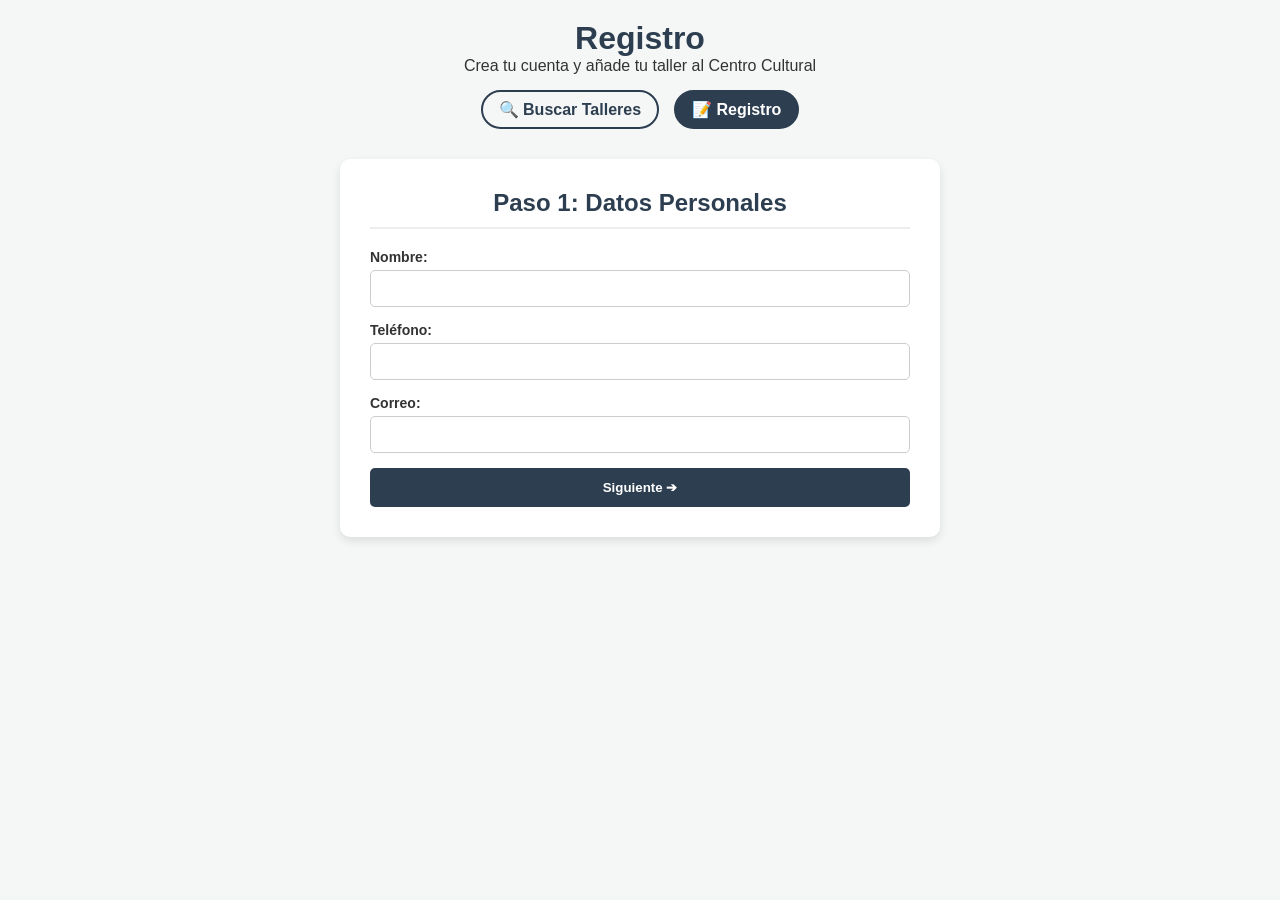
<file: index.html>
<!DOCTYPE html>
<html lang="es">

<head>
    <meta charset="UTF-8">
    <meta name="viewport" content="width=device-width, initial-scale=1.0">
    <title>Registro - Centro Cultural</title>
    <link rel="stylesheet" href="registro.css">
</head>

<body>
    <header>
        <h1>Registro</h1>
        <p>Crea tu cuenta y añade tu taller al Centro Cultural</p>
        <nav class="main-nav">
            <a href="https://alexisar9.github.io/BuscadorTalleres/" class="nav-btn">🔍 Buscar Talleres</a>
            <a href="https://alexisar9.github.io/Ingenier-a-de-Software-COM-01-Grupo-7/" class="nav-btn active">📝 Registro</a>
        </nav>
    </header>

    <main id="register-spa">
        <div class="form-container">
            <h2 id="form-title">Paso 1: Datos Personales</h2>
            <form id="reg-form" onsubmit="guardarTaller(event)">
                
                <div id="step-1">
                    <div class="form-group"><label>Nombre:</label><input type="text" id="c-name"><span class="error-msg" id="err-c-name"></span></div>
                    <div class="form-group"><label>Teléfono:</label><input type="text" id="c-phone"><span class="error-msg" id="err-c-phone"></span></div>
                    <div class="form-group"><label>Correo:</label><input type="email" id="c-email"><span class="error-msg" id="err-c-email"></span></div>
                    <button type="button" class="btn" onclick="nextStep()">Siguiente ➔</button></div>

                <div id="step-2" style="display: none;">
                    <div class="form-group"><label>Foto URL:</label><input type="url" id="w-img"><span class="error-msg" id="err-w-img"></span></div>
                    <div class="form-group"><label>Nombre del Taller:</label><input type="text" id="w-name"><span class="error-msg" id="err-w-name"></span></div>
                    <div class="form-group"><label>Descripción:</label><textarea id="w-desc" ></textarea><span class="error-msg" id="err-w-desc"></span></div>
                    <div class="form-group"><label>Actividades (separadas por coma):</label><input type="text" id="w-act"><span class="error-msg" id="err-w-act"></span></div>

                    <div class="form-group">
                        <label>Rubro:</label>
                        <select id="w-cat">
                            <option value="">Seleccione...</option>
                            <option value="Gastronomía">Gastronomía</option>
                            <option value="Carpintería">Carpintería</option>
                            <option value="Artesanías">Artesanías</option>
                        </select><span class="error-msg" id="err-w-cat"></span>
                    </div>

                    <div class="form-group">
                        <label>Tipo:</label>
                        <select id="w-type" onchange="toggleFields()">
                            <option value="propio">Propio (Centro Cultural)</option>
                            <option value="particular">Particular</option>
                        </select>
                    </div>

                    <div id="fields-propio" class="cond-box">
                        <div class="form-group"><label>Módulo:</label><input type="number" id="w-mod"><span class="error-msg" id="err-w-mod"></span></div>
                        <div class="form-group"><label>Aula:</label><input type="number" id="w-aula"><span class="error-msg" id="err-w-aula"></span></div>
                        <div class="form-group"><label>Horarios:</label><input type="text" id="w-hrs1"><span class="error-msg" id="err-w-hrs1"></div>
                    </div>

                    <div id="fields-part" class="cond-box" style="display:none;">
                        <div class="form-group"><label>Dirección:</label><input type="text" id="w-dir"><span class="error-msg" id="err-w-dir"></div>
                        <div class="form-group"><label>Horarios:</label><input type="text" id="w-hrs"><span class="error-msg" id="err-w-hrs"></div>
                    </div>

                    <div class="form-group"><label>Teléfono Contacto:</label><input type="text" id="w-tel"><span class="error-msg" id="err-w-tel"></span>
                    </div>
                    <div class="form-group"><label>Redes Sociales:</label><input type="text" id="w-soc"><span class="error-msg" id="err-w-soc"></div>

                    <div style="display: flex; gap: 10px; margin-top: 15px;">
                        <button type="button" class="btn gray" onclick="prevStep()">Volver</button>
                        <button type="submit" class="btn green">Finalizar</button>
                    </div>
                </div>
            </form>
        </div>
    </main>

    <script src="registro.js"></script>
</body>

</html>
</file>
<file: registro.css>
:root { --primary: #2c3e50; --bg: #f4f7f6; }
* { box-sizing: border-box; margin: 0; padding: 0; font-family: 'Segoe UI', sans-serif; }
body { background: var(--bg); padding: 20px; color: #333; }

header { text-align: center; margin-bottom: 30px; }
h1 { color: var(--primary); }
.main-nav { margin-top: 15px; display: flex; justify-content: center; gap: 15px; }
.nav-btn { text-decoration: none; border: 2px solid var(--primary); color: var(--primary); padding: 8px 16px; border-radius: 20px; font-weight: bold; }
.nav-btn:hover, .nav-btn.active { background: var(--primary); color: white; }

.form-container { background: white; max-width: 600px; margin: 0 auto; padding: 30px; border-radius: 10px; box-shadow: 0 4px 10px rgba(0,0,0,0.1); }
h2 { text-align: center; margin-bottom: 20px; color: var(--primary); border-bottom: 2px solid #eee; padding-bottom: 10px;}
.form-group { margin-bottom: 15px; }
.form-group label { display: block; margin-bottom: 5px; font-weight: bold; font-size: 14px; }
input, select, textarea { width: 100%; padding: 10px; border: 1px solid #ccc; border-radius: 5px; }
.cond-box { background: #f9f9f9; padding: 15px; border-left: 4px solid var(--primary); margin-bottom: 15px; }
.btn { width: 100%; padding: 12px; border: none; background: var(--primary); color: white; cursor: pointer; border-radius: 5px; font-weight: bold; }
.btn.gray { background: #95a5a6; }
.btn.green { background: #27ae60; }

/* Estilos para los errores de validación */
.error-msg { color: #ff4d4d; font-size: 13px; margin-top: 5px; display: none; font-weight: 500; }
.input-error { border: 2px solid #ff4d4d !important; background-color: #fff0f0;}
</file>
